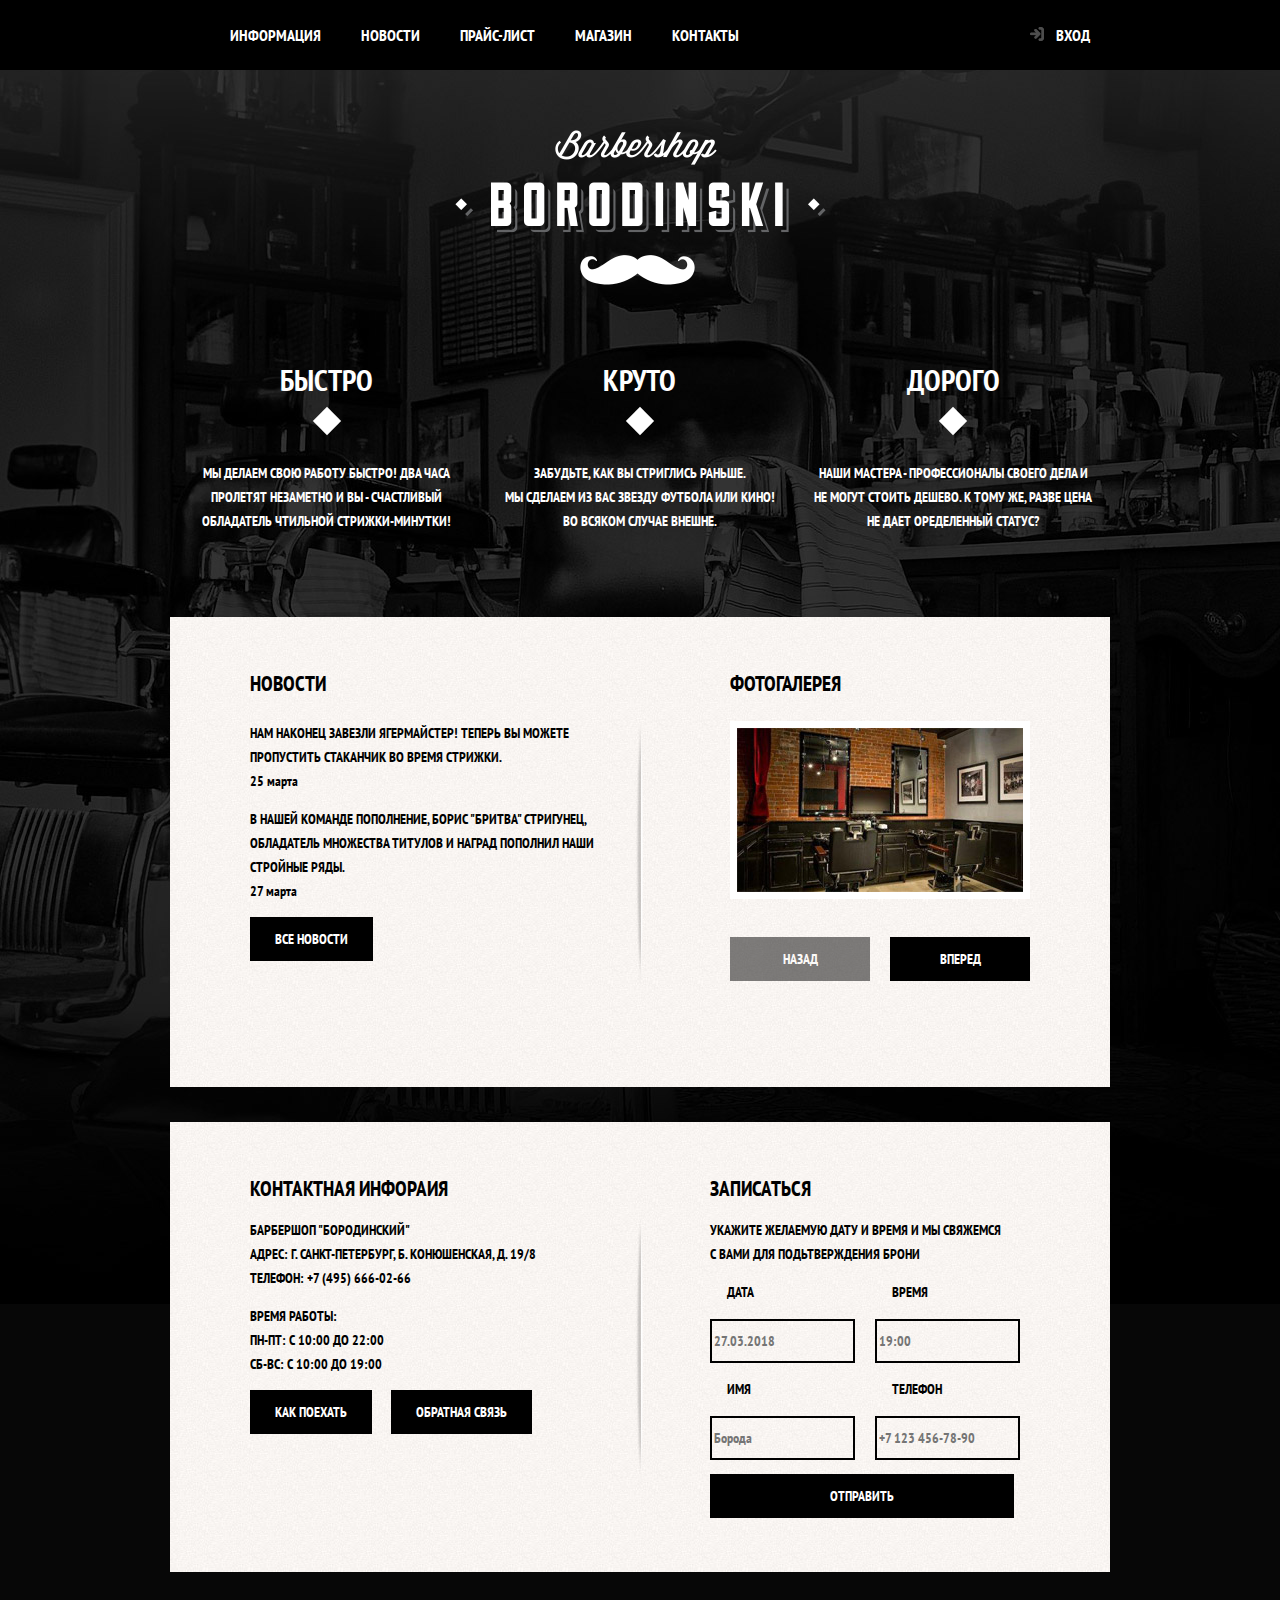
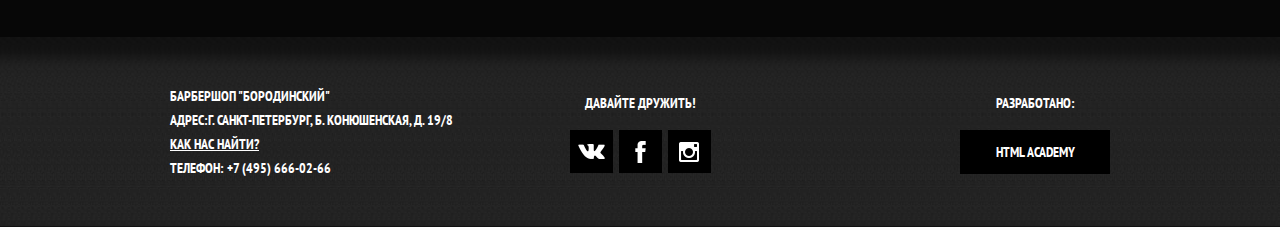
<file: index.html>
<!DOCTYPE html>
<html lang="ru">
  <head>
    <meta charset="utf-8">
    <link href="css/normalize.css" type="text/css" rel="stylesheet">
    <link href="css/style.css" type="text/css" rel="stylesheet">
    <link href="https://fonts.googleapis.com/css?family=PT+Sans+Narrow:400,700&amp;subset=cyrillic" rel="stylesheet">
    <title>Барбершоп "Бородинский"</title>
  </head>
<body>
  <header class="main-header">
    <nav class="main-navigation">
      <a class="main-header-logo">
        <img src="img/index-img/index-logo.svg" alt="Логотип барбершопа Бородинский">
      </a>
      <div class="main-navigation-wrapper">
        <div class="container">
          <ul class="site-navigation">
            <li>
              <a href="info.html">Информация</a>
            </li>
            <li>
              <a href="news.html">Новости</a>
            </li>
            <li>
              <a href="price.html">Прайс-лист</a>
            </li>
            <li>
              <a href="catalog.html">Магазин</a>
            </li>
            <li>
              <a href="contacts.html">Контакты</a>
            </li>
          </ul>
          <ul class="user-navigation">
            <li>
              <a class="login-link" href="login.html">Вход</a>
            </li>
          </ul>
        </div>
      </div>
    </nav>
  </header>

  <main class="container">

    <h1 class="visually-hidden">Барбершоп "Бородинский"></h1>

    <section class="features">
      <h2 class="visually-hidden">Преимущества</h2>
      <ul class="features-list">
        <li class="features-item">
          <h3>Быстро</h3>
          <p>
            Мы делаем свою работу быстро! Два часа<br />
            пролетят незаметно и вы - счастливый<br />
            обладатель чтильной стрижки-минутки!
          </p>
        </li>
        <li class="features-item">
          <h3>Круто</h3>
          <p>
            Забудьте, как вы стриглись раньше.<br />
             Мы сделаем из вас звезду футбола или кино!<br />
             Во всяком случае внешне.
          </p>
        </li>
        <li class="features-item">
          <h3>Дорого</h3>
          <p>
            Наши мастера - профессионалы своего дела и<br />
            не могут стоить дешево. К тому же, разве цена<br />
            не дает оределенный статус?
          </p>
        </li>
      </ul>
    </section>

    <div class="white-block1">
      <section class="news">
        <h2>Новости</h2>
          <ul class="news-list">
            <li class="news-item">
              <p>
                Нам наконец завезли Ягермайстер! Теперь вы можете пропустить стаканчик во время стрижки.
              </p>
                <time datetime="2018-03-25">25 марта</time>
            </li>
            <li class="news-item">
              <p>
                В нашей команде пополнение, Борис "Бритва" Стригунец, обладатель множества титулов и наград пополнил наши стройные ряды.
              </p>
              <time datetime="2018-03-27">27 марта</time>
            </li>
          </ul>
          <a class="button" href="news.html">Все новости</a>
        </section>

        <section class="gallery">
          <h2>Фотогалерея</h2>
          <div class="galery-container">
            <figure class="gallery-content">
              <a href="#"><img src="img/index-img/galery.jpg" width="286" height="164" alt="Интерьер"></a>
            </figure>
            <button class="button gallery-button gallery-button-back" disabled>Назад</button>
            <button class="button gallery-button gallery-button-next">Вперед</button>
          </div>
        </section>
    </div>

    <div class="white-block2">
      <section class="contacts">
        <h2>Контактная инфораия</h2>
        <p>
          Барбершоп "Бородинский"<br>
          Адрес: г. Санкт-Петербург, Б. Конюшенская, д. 19/8<br>
          Телефон: +7 (495) 666-02-66
        </p>
        <p>
          Время работы:<br>
          Пн-Пт: С 10:00 до 22:00<br>
          Сб-Вс: С 10:00 до 19:00
        </p>
        <a class="button contacts-button-map" href="map.html">Как поехать</a>
        <a class="button contacts-button" href="contacts.html">Обратная связь</a>
      </section>

      <section class="appointment">
        <h2>Записаться</h2>
        <p class="appointment-info">Укажите желаемую дату и время и мы свяжемся<br />
           с вами для подьтверждения брони
        </p>
        <form class="appointment-form" action="https://echo.htmlacafemy.ru" method="post">
          <p class="appointment-item">
            <label for="appointment-date">Дата</label><br />
            <input id="appointment-date" type="text" name="date" value="" placeholder="27.03.2018">
          </p>
          <p class="appointment-item">
            <label for="appointment-time">Время</label><br />
            <input id="appointment-time" type="text" name="time" value="" placeholder="19:00">
          </p>
          <p class="appointment-item">
            <label for="appointment-name">Имя</label><br />
            <input id="appointment-name" type="text" name="name" value="" placeholder="Борода">
          </p>
          <p class="appointment-item">
            <label for="appointment-phone">Телефон</label><br />
            <input id="appointment-phone" type="tel" name="phone" value="" placeholder="+7 123 456-78-90">
          </p>
          <button class="button" type="submit">Отправить</button>
        </form>
      </section>
   </main>

   <footer class="main-footer">
     <div class="container-footer">
       <p class="footer-contacts">
         Барбершоп "Бородинский"<br>
         Адрес:г. Санкт-Петербург, Б. Конюшенская, д. 19/8<br>
         <a href="map.html">Как нас найти?</a><br>
         Телефон: +7 (495) 666-02-66
       </p>
       <div class="footer-social">
         <b>Давайте дружить!</b>
         <ul>
           <li>
             <a class="social-button" href="#"><span class="visually-hidden">Вконтакте</span>
               <svg xmlns="http://www.w3.org/2000/svg" xmlns:xlink="http://www.w3.org/1999/xlink" width="27" height="15"><image width="27" height="15" xlink:href="[data-uri]"/></svg>
             </a>
           </li>
           <li>
             <a class="social-button" href="#"><span class="visually-hidden">Фейсбук</span>
               <svg xmlns="http://www.w3.org/2000/svg" xmlns:xlink="http://www.w3.org/1999/xlink" width="11" height="22"><image width="11" height="22" xlink:href="[data-uri]"/></svg>
             </a>
           </li>
           <li>
             <a class="social-button" href="#"><span class="visually-hidden">Инстаграм</span>
               <svg xmlns="http://www.w3.org/2000/svg" xmlns:xlink="http://www.w3.org/1999/xlink" width="20" height="20"><image width="20" height="20" xlink:href="[data-uri]"/></svg>
             </a>
           </li>
          </ul>
       </div>
       <p class="footer-copyright">
         <b>Разработано:</b>
         <a class="button" href="https://htmlacafemy.ru">HTML Academy</a>
       </p>
     </div>
   </footer>

   <section class="modal modal-login">
     <h2>Личный кабинет</h2>
     <p class="modal-description">
       Введите свой логин и пароль.
     </p>
     <form class="login-form" action="https://echo.htmlacafemy.ru" method="post">
       <p>
         <label class="visually-hidden" for="user-login">Логин</label>
         <input id="user-login" class="login-icon-user" type="text" name="login" placeholder="Логин">
       </p>
       <p>
         <label class="visually-hidden" for="user-password">Пароль</label>
         <input id="user-password" class="login-icon-password" type="password" name="password" placeholder="Пароль">
       </p>
       <p class="login-help">
         <label class="login-checkbox" for="user-remember">
           <input id="user-remember" type="checkbox" name="remember" class="visually-hidden">
           <span class="checkbox-indicator"></span>
           Запомни меня
         </label>
         <a class="restore" href="#">Я забыл пароль!</a>
       </p>
       <button class="button" type="submit">Войти</button>
     </form>
     <button class="modal-close" type="button">Закрыть</button>
    </section>

    <section class="modal modal-map">
      <h2 class="visually-hidden">Как до нас добраться</h2>
      <iframe src="https://yandex.ru/map-widget/v1/-/CBqyZAWpwD" width="764" height="560" frameborder="0"></iframe>
      <button class="modal-close" type="button">Закрыть</button>
    </section>

    <script src="js/popup-login.js"></script>
    <script src="js/popup-map.js"></script>

</body>
</html>
</file>
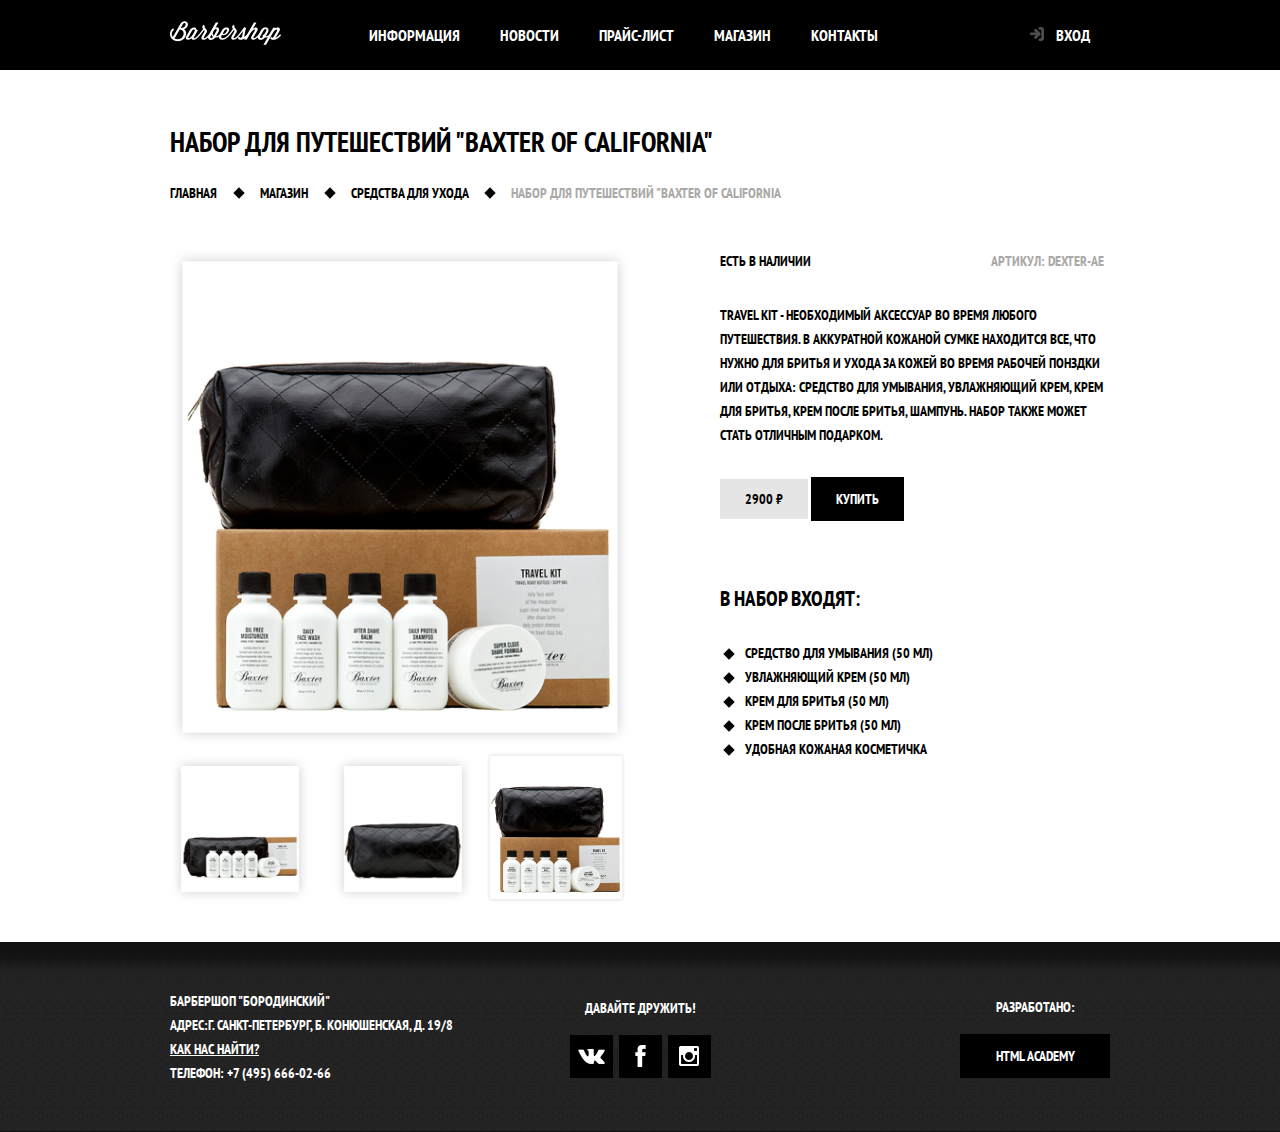
<file: catalog-item.html>
<!DOCTYPE html>
<html lang="ru">
  <head>
    <meta charset="utf-8">
    <link href="css/normalize.css" type="text/css" rel="stylesheet">
    <link href="css/style.css" type="text/css" rel="stylesheet">
    <link href="https://fonts.googleapis.com/css?family=PT+Sans+Narrow:400,700&amp;subset=cyrillic" rel="stylesheet">
    <title>Барбершоп "Бородинский"</title>
  </head>
<body class="other-body">
  <header class="main-header">
    <nav class="main-navigation">
      <div class="main-navigation-wrapper">
        <div class="container">
          <a class="main-header-logo-item" href="index.html">
            <img src="img/catalog-item-img/logo.svg"  alt="Логотип барбершопа Бородинский">
          </a>
          <ul class="site-navigation">
            <li>
              <a href="info.html">Информация</a>
            </li>
            <li>
              <a href="news.html">Новости</a>
            </li>
            <li>
              <a href="price.html">Прайс-лист</a>
            </li>
            <li>
              <a href="catalog.html">Магазин</a>
            </li>
            <li>
              <a href="contacts.html">Контакты</a>
            </li>
          </ul>
          <ul class="user-navigation">
            <li>
              <a class="login-link" href="login.html">Вход</a>
            </li>
          </ul>
        </div>
      </div>
    </nav>
  </header>

  <main class="container">
    <nav class="main-item">
      <h1>Набор для путешествий "Baxter of california"</h1>
      <ul class="main-item-navigation">
        <li>
          <a href="index.html">Главная</a>
        </li>
        <li>
          <a href="catalog.html">Магазин</a>
        </li>
        <li>
          <a href="catalog.html">Средства для ухода</a>
        </li>
        <li>
          Набор для путешествий "Baxter of california
        </li>
      </ul>
    </nav>

    <div class="item-box">
      <div class="images-box">
        <ul  class="images-item">
          <li>
            <img src="img/catalog-item-img/Layer 47 copy.svg" width="460px" height="500px" alt="Layer 47 copy"/>
          </li>
          <li>
            <img src="img/catalog-item-img/Layer 45.svg" width="140px" height="150px" alt="Layer 45"/>
          </li>
          <li>

          </li>
          <li>
            <img src="img/catalog-item-img/Layer 46.svg" width="140px" height="150px" alt="Layer 46"/>
          </li>
          <li>
            <img src="img/catalog-item-img/Layer 47.svg" width="140px" height="150px" alt="Layer 47"/>
          </li>
        </ul>
      </div>

      <div class="box">
        <section class="description-item">
          <h1 class="visually-hidden">Описание товара</h1>
          <p>
            Есть в наличии <span class="article-item">Артикул: dexter-ae</span>
          </p>
          <p>
            Travel kit - необходимый аксессуар во время любого<br />
            путешествия. В аккуратной кожаной сумке находится все, что<br />
            нужно для бритья и ухода за кожей во время рабочей понздки<br />
            или отдыха: средство для умывания, увлажняющий крем, крем<br />
            для бритья, крем после бритья, шампунь. Набор также может<br />
            стать отличным подарком.
          </p>
            <b class="cost">2900 ₽</b>
            <a class="button">Купить</a>
        </section>

        <section class="set-item">
          <h2>В набор входят:</h2>
          <ul class="set-item-list">
            <li>
              Средство для умывания (50 мл)
            </li>
            <li>
              Увлажняющий крем (50 мл)
            </li>
            <li>
              Крем для бритья (50 мл)
            </li>
            <li>
              Крем после бритья (50 мл)
            </li>
            <li>
              Удобная кожаная косметичка
            </li>
          </ul>
        </section>
      </div>
    </div>

  </main>

  <footer class="main-footer">
    <div class="container-footer">
      <p class="footer-contacts">
        Барбершоп "Бородинский"<br>
        Адрес:г. Санкт-Петербург, Б. Конюшенская, д. 19/8<br>
        <a href="map.html">Как нас найти?</a><br>
        Телефон: +7 (495) 666-02-66
      </p>
      <div class="footer-social">
        <b>Давайте дружить!</b>
        <ul>
          <li>
            <a class="social-button" href="#"><span class="visually-hidden">Вконтакте</span>
              <svg xmlns="http://www.w3.org/2000/svg" xmlns:xlink="http://www.w3.org/1999/xlink" width="27" height="15"><image width="27" height="15" xlink:href="[data-uri]"/></svg>
            </a>
          </li>
          <li>
            <a class="social-button" href="#"><span class="visually-hidden">Фейсбук</span>
              <svg xmlns="http://www.w3.org/2000/svg" xmlns:xlink="http://www.w3.org/1999/xlink" width="11" height="22"><image width="11" height="22" xlink:href="[data-uri]"/></svg>
            </a>
          </li>
          <li>
            <a class="social-button" href="#"><span class="visually-hidden">Инстаграм</span>
              <svg xmlns="http://www.w3.org/2000/svg" xmlns:xlink="http://www.w3.org/1999/xlink" width="20" height="20"><image width="20" height="20" xlink:href="[data-uri]"/></svg>
            </a>
          </li>
         </ul>
      </div>
      <p class="footer-copyright">
        <b>Разработано:</b>
        <a class="button" href="https://htmlacafemy.ru">HTML Academy</a>
      </p>
    </div>
  </footer>
</body>
</html>
</file>
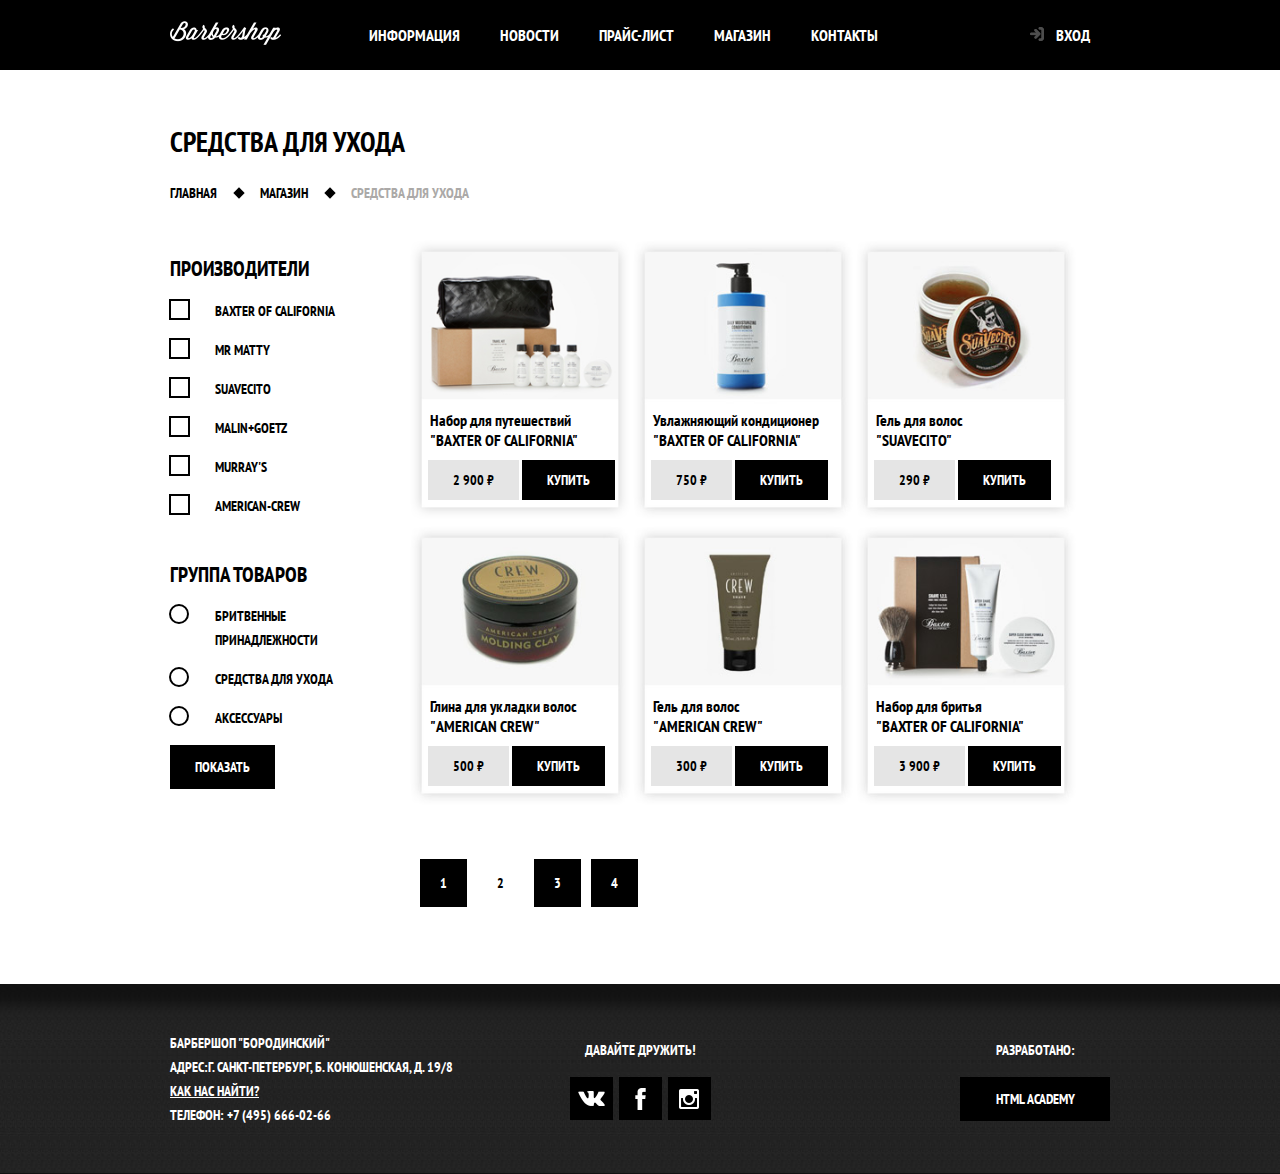
<file: catalog.html>
<!DOCTYPE html>
<html lang="ru">

  <head>
    <meta charset="utf-8">
    <link href="css/normalize.css" type="text/css" rel="stylesheet">
    <link href="css/style.css" type="text/css" rel="stylesheet">
    <link href="https://fonts.googleapis.com/css?family=PT+Sans+Narrow:400,700&amp;subset=cyrillic" rel="stylesheet">
    <title>Барбершоп "Бородинский"</title>
  </head>

  <body class="other-body">

    <header class="main-header">
      <nav class="main-navigation">
        <div class="main-navigation-wrapper">
          <div class="container">
            <a class="main-header-logo-item" href="index.html">
              <img src="img/catalog-item-img/logo.svg"  alt="Логотип барбершопа Бородинский">
            </a>
            <ul class="site-navigation">
              <li>
                <a href="info.html">Информация</a>
              </li>
              <li>
                <a href="news.html">Новости</a>
              </li>
              <li>
                <a href="price.html">Прайс-лист</a>
              </li>
              <li>
                <a href="catalog.html">Магазин</a>
              </li>
              <li>
                <a href="contacts.html">Контакты</a>
              </li>
            </ul>
            <ul class="user-navigation">
              <li>
                <a class="login-link" href="login.html">Вход</a>
              </li>
            </ul>
          </div>
        </div>
      </nav>
    </header>

    <main class="container">
      <nav class="main-item">
        <h1>Средства для ухода</h1>
        <ul class="main-item-navigation">
          <li>
            <a href="index.html">Главная</a>
          </li>
          <li>
            <a href="catalog.html">Магазин</a>
          </li>
          <li>
            Cредства для ухода
          </li>
        </ul>
      </nav>

      <div class="box-catalog">
        <div class="box-shop">
          <section class="brends">
            <h2>Производители</h2>
            <ul>
              <li>
                <label class="brend-list" for="item-brend1">
                  <input id="item-brend1" type="checkbox" class="visually-hidden"/>
                  <span class="checkbox-indicator"></span>
                  Baxter of California
                </label>
              </li>
              <li>
                <label class="brend-list" for="item-brend2">
                  <input id="item-brend2" type="checkbox" class="visually-hidden"/>
                  <span class="checkbox-indicator"></span>
                  Mr Matty
                </label>
              </li>
              <li>
                <label class="brend-list" for="item-brend3">
                  <input id="item-brend3" type="checkbox" class="visually-hidden"/>
                  <span class="checkbox-indicator"></span>
                  Suavecito
                </label>
              </li>
              <li>
                <label class="brend-list" for="item-brend4">
                  <input id="item-brend4" type="checkbox" class="visually-hidden"/>
                  <span class="checkbox-indicator"></span>
                  Malin+Goetz
                </label>
              </li>
              <li>
                <label class="brend-list" for="item-brend5">
                  <input id="item-brend5" type="checkbox" class="visually-hidden"/>
                  <span class="checkbox-indicator"></span>
                  Murray's
                </label>
              </li>
              <li>
                <label class="brend-list" for="item-brend6">
                  <input id="item-brend6" type="checkbox" class="visually-hidden"/>
                  <span class="checkbox-indicator"></span>
                  American-Crew
                </label>
              </li>
            </ul>
          </section>

          <section class="group-of-products">
            <h2>Группа товаров</h2>
            <ul>
              <li>
                <label class="products-list" for="gp1">
                  <input id="gp1" type="radio" name="product-group" class="visually-hidden"/>
                  <span class="radio-indicator"></span>
                  Бритвенные принадлежности
                </label>
              </li>
              <li>
                <label class="products-list" for="gp2">
                  <input id="gp2" type="radio" name="product-group" class="visually-hidden"/>
                  <span class="radio-indicator"></span>
                  Средства для ухода</label>
              </li>
              <li>
                <label class="products-list" for="gp3">
                  <input id="gp3" type="radio" name="product-group" class="visually-hidden"/>
                  <span class="radio-indicator"></span>
                  Аксессуары</label>
              </li>
            </ul>
            <button type="submit" class="button">Показать</button>
          </section>
        </div>

        <section class="catalog">
          <div class="product-block">
            <div class="img-product">
              <a>
                <img src="img/catalog-img/product1.jpg" width="220" height="285" alt="Набор для путешествий Baxter of California">
              </a>
              <div class="name-product">
                <h3>
                  <a href="catalog-item.html">
                    <span>Набор для путешествий<br />
                    "BAXTER OF CALIFORNIA"</span>
                  </a>
                </h3>
              </div>
              <div class="price-cost">
                <p>
                  <b class="cost">2 900 ₽</b>
                  <a class="button" href="#">Купить</a>
                </p>
              </div>
            </div>
          </div>
          <div class="product-block">
            <div class="img-product">
              <a>
                <img src="img/catalog-img/product2.jpg" width="220" height="285" alt="Увлажняющий кондиционер "BAXTER OF CALIFORNIA"">
              </a>
              <div class="name-product">
                <h3>
                  <a href="catalog-item.html">
                    <span>Увлажняющий кондиционер<br />
                    "BAXTER OF CALIFORNIA"</span>
                  </a>
                </h3>
              </div>
              <div class="price-cost">
                <p>
                  <b class="cost">750 ₽</b>
                  <a class="button" href="#">Купить</a>
                </p>
              </div>
            </div>
          </div>
          <div class="product-block">
            <div class="img-product">
              <a>
                <img src="img/catalog-img/product3.jpg" width="220" height="285" alt="Гель для волос "SUAVECITO"">
              </a>
              <div class="name-product">
                <h3>
                  <a href="catalog-item.html">
                    <span>Гель для волос<br />
                    "SUAVECITO"</span>
                  </a>
                </h3>
              </div>
              <div class="price-cost">
                <p>
                  <b class="cost">290 ₽</b>
                  <a class="button" href="#">Купить</a>
                </p>
              </div>
            </div>
          </div>
          <div class="product-block">
            <div class="img-product">
              <a>
                <img src="img/catalog-img/product4.jpg" width="220" height="285" alt="Глина для укладки волос "AMERICAN CREW"">
              </a>
              <div class="name-product">
                <h3>
                  <a href="catalog-item.html">
                    <span>Глина для укладки волос<br />
                    "AMERICAN CREW"</span>
                  </a>
                </h3>
              </div>
              <div class="price-cost">
                <p>
                  <b class="cost">500 ₽</b>
                  <a class="button" href="#">Купить</a>
                </p>
              </div>
            </div>
          </div>
          <div class="product-block">
            <div class="img-product">
              <a>
                <img src="img/catalog-img/product5.jpg" width="220" height="285" alt="ель для волос "AMERICAN CREW"">
              </a>
              <div class="name-product">
                <h3>
                  <a href="catalog-item.html">
                    <span>Гель для волос<br />
                    "AMERICAN CREW"</span>
                  </a>
                </h3>
              </div>
              <div class="price-cost">
                <p>
                  <b class="cost">300 ₽</b>
                  <a class="button" href="#">Купить</a>
                </p>
              </div>
            </div>
          </div>
          <div class="product-block">
            <div class="img-product">
              <a>
                <img src="img/catalog-img/product6.jpg" width="220" height="285" alt="Набор для бритья "BAXTER OF CALIFORNIA"">
              </a>
              <div class="name-product">
                <h3>
                  <a href="catalog-item.html">
                    <span>Набор для бритья<br />
                    "BAXTER OF CALIFORNIA"</span>
                  </a>
                </h3>
              </div>
              <div class="price-cost">
                <p>
                  <b class="cost">3 900 ₽</b>
                  <a class="button" href="#">Купить</a>
                </p>
              </div>
            </div>
          </div>


          <div class="pagination-box">
            <ul class="pagination-list">
              <li class="pagination-item"><a href="#">1</a></li>
              <li class="pagination-item pagination-item-current"><a>2</a></li>
              <li class="pagination-item"><a href="#">3</a></li>
              <li class="pagination-item"><a href="#">4</a></li>
            </ul>
          </div>
        </section>
      </div>
    </main>

    <footer class="main-footer">
      <div class="container-footer">
        <p class="footer-contacts">
          Барбершоп "Бородинский"<br>
          Адрес:г. Санкт-Петербург, Б. Конюшенская, д. 19/8<br>
          <a href="map.html">Как нас найти?</a><br>
          Телефон: +7 (495) 666-02-66
        </p>
        <div class="footer-social">
          <b>Давайте дружить!</b>
          <ul>
            <li>
              <a class="social-button" href="#"><span class="visually-hidden">Вконтакте</span>
                <svg xmlns="http://www.w3.org/2000/svg" xmlns:xlink="http://www.w3.org/1999/xlink" width="27" height="15"><image width="27" height="15" xlink:href="[data-uri]"/></svg>
              </a>
            </li>
            <li>
              <a class="social-button" href="#"><span class="visually-hidden">Фейсбук</span>
                <svg xmlns="http://www.w3.org/2000/svg" xmlns:xlink="http://www.w3.org/1999/xlink" width="11" height="22"><image width="11" height="22" xlink:href="[data-uri]"/></svg>
              </a>
            </li>
            <li>
              <a class="social-button" href="#"><span class="visually-hidden">Инстаграм</span>
                <svg xmlns="http://www.w3.org/2000/svg" xmlns:xlink="http://www.w3.org/1999/xlink" width="20" height="20"><image width="20" height="20" xlink:href="[data-uri]"/></svg>
              </a>
            </li>
           </ul>
        </div>
        <p class="footer-copyright">
          <b>Разработано:</b>
          <a class="button" href="https://htmlacafemy.ru">HTML Academy</a>
        </p>
      </div>
    </footer>

  </body>

</html>
</file>
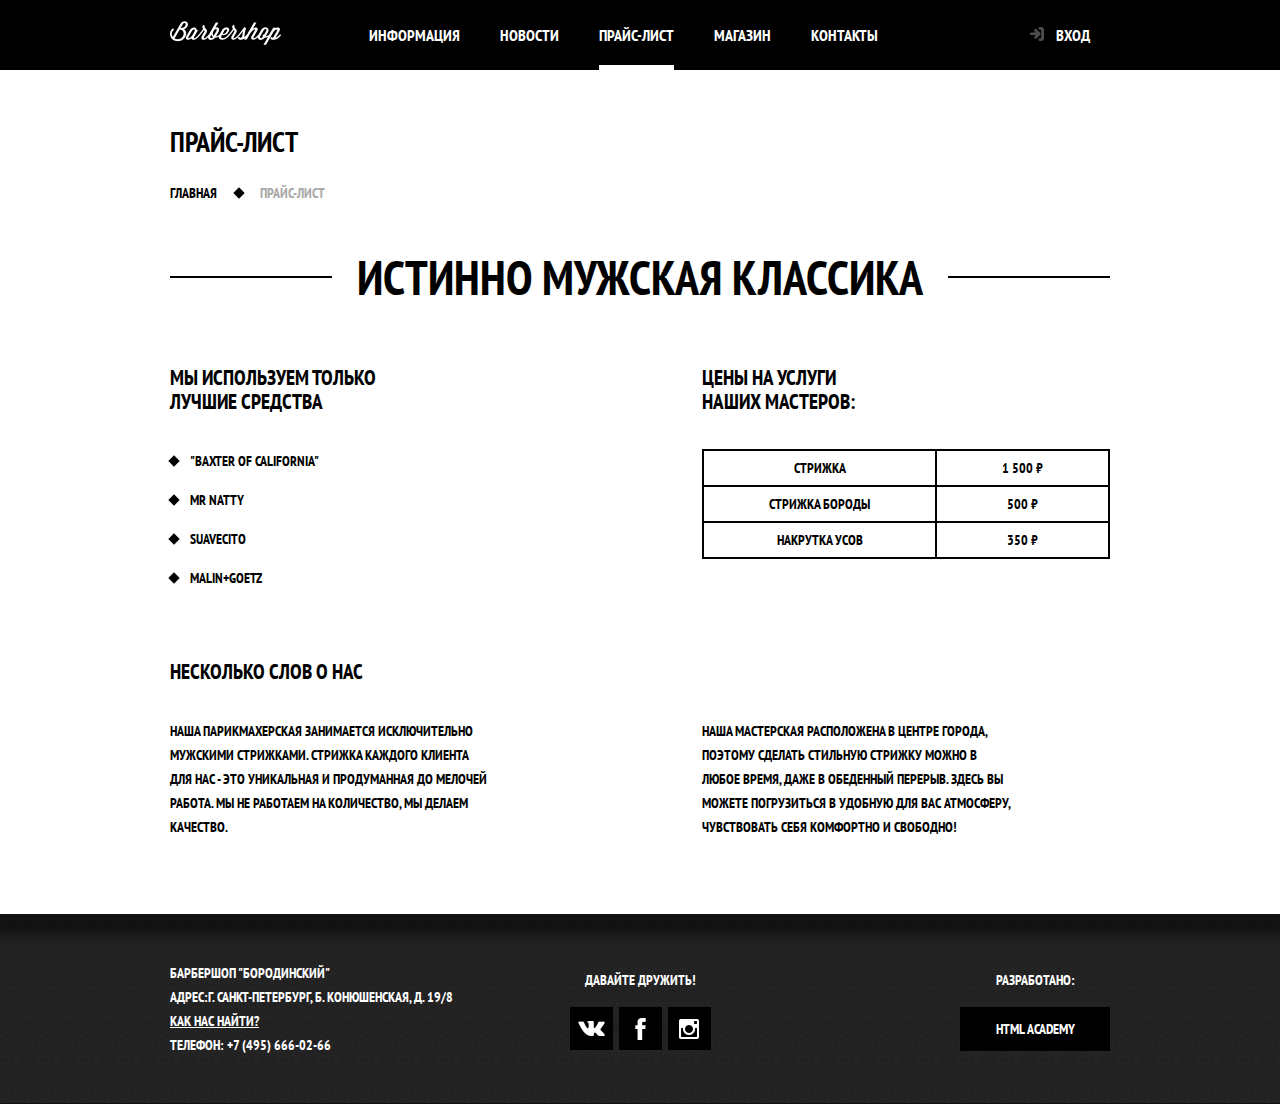
<file: price.html>
<!DOCTYPE html>
<html lang="ru">

  <head>
    <meta charset="utf-8">
    <link href="css/normalize.css" type="text/css" rel="stylesheet">
    <link href="css/style.css" type="text/css" rel="stylesheet">
    <link href="https://fonts.googleapis.com/css?family=PT+Sans+Narrow:400,700&amp;subset=cyrillic" rel="stylesheet">
    <title>Барбершоп "Бородинский"</title>
  </head>

  <body class="other-body">
    <header class="main-header">
      <nav class="main-navigation">
        <div class="main-navigation-wrapper">
          <div class="container">
            <a class="main-header-logo-item" href="index.html">
              <img src="img/catalog-item-img/logo.svg"  alt="Логотип барбершопа Бородинский">
            </a>
            <ul class="site-navigation">
              <li>
                <a href="info.html">Информация</a>
              </li>
              <li>
                <a href="news.html">Новости</a>
              </li>
              <li class="site-navigation-current">
                <a href="price.html">Прайс-лист</a>
              </li>
              <li>
                <a href="catalog.html">Магазин</a>
              </li>
              <li>
                <a href="contacts.html">Контакты</a>
              </li>
            </ul>
            <ul class="user-navigation">
              <li>
                <a class="login-link" href="login.html">Вход</a>
              </li>
            </ul>
          </div>
        </div>
      </nav>
    </header>

    <main class="container">
      <nav class="main-item">
        <div class="inner-page-container">
          <h1>Прайс-лист</h1>
          <ul class="main-item-navigation">
            <li>
              <a href="index.html">Главная</a>
            </li>
            <li сclass="">
              Прайс-лист
            </li>
          </ul>
        </div>
      </nav>

      <h1 id="title-price">Истинно мужская классика</h1>

      <div class="price-main-box">
        <div class="price-box1">
          <section class="price-brends">
            <h2>Мы используем только<br />
                лучшие средства
            </h2>
            <ul class="custom-list-1">
              <li>
                "Baxter of California"
              </li>
              <li>
                Mr Natty
              </li>
              <li>
                Suavecito
              </li>
              <li>
                Malin+Goetz
              </li>
            </ul>
          </section>

          <section class="about-company">
            <h2>Несколько слов о нас</h2>
            <p>
              Наша парикмахерская занимается исключительно<br />
              мужскими стрижками. Стрижка каждого клиента<br />
              для нас - это уникальная и продуманная до мелочей<br />
              работа. Мы не работаем на количество, мы делаем<br />
              качество.
            </p>
          </section>
        </div>

        <div class="price-box2">
          <section>
            <h2>Цены на услуги<br />
                наших мастеров:</h2>
            <table class="mesh">
              <tr>
                <td>
                  <b>Стрижка</b>
                </td>
                <td>
                  <b>1 500 ₽</b>
                </td>
              </tr>
              <tr>
                <td>
                  <b>Стрижка бороды</b>
                </td>
                <td>
                  <b>500 ₽</b>
                </td>
              </tr>
              <tr>
                <td>
                  <b>Накрутка усов</b>
                </td>
                <td>
                  <b>350 ₽</b>
                </td>
              </tr>
            </table>
            <p>
              Наша мастерская расположена в центре города,<br />
              поэтому сделать стильную стрижку можно в<br />
              любое время, даже в обеденный перерыв. Здесь вы<br />
              можете погрузиться в удобную для вас атмосферу,<br />
              чувствовать себя комфортно и свободно!
            </p>
          </section>
        </div>
      </div>
    </main>

    <footer class="main-footer">
      <div class="container-footer">
        <p class="footer-contacts">
          Барбершоп "Бородинский"<br>
          Адрес:г. Санкт-Петербург, Б. Конюшенская, д. 19/8<br>
          <a href="map.html">Как нас найти?</a><br>
          Телефон: +7 (495) 666-02-66
        </p>
        <div class="footer-social">
          <b>Давайте дружить!</b>
          <ul>
            <li>
              <a class="social-button" href="#"><span class="visually-hidden">Вконтакте</span>
                <svg xmlns="http://www.w3.org/2000/svg" xmlns:xlink="http://www.w3.org/1999/xlink" width="27" height="15"><image width="27" height="15" xlink:href="[data-uri]"/></svg>
              </a>
            </li>
            <li>
              <a class="social-button" href="#"><span class="visually-hidden">Фейсбук</span>
                <svg xmlns="http://www.w3.org/2000/svg" xmlns:xlink="http://www.w3.org/1999/xlink" width="11" height="22"><image width="11" height="22" xlink:href="[data-uri]"/></svg>
              </a>
            </li>
            <li>
              <a class="social-button" href="#"><span class="visually-hidden">Инстаграм</span>
                <svg xmlns="http://www.w3.org/2000/svg" xmlns:xlink="http://www.w3.org/1999/xlink" width="20" height="20"><image width="20" height="20" xlink:href="[data-uri]"/></svg>
              </a>
            </li>
           </ul>
        </div>
        <p class="footer-copyright">
          <b>Разработано:</b>
          <a class="button" href="https://htmlacafemy.ru">HTML Academy</a>
        </p>
      </div>
    </footer>
  </body>
</html>
</file>
<file: css/style.css>
body {
  margin: 0;
  padding: 0;
  font-family: "PT Sans Narrow", Arial, sans-serif;
  font-weight: bold;
  font-size: 14px;
  line-height: 24px;
  font-weight: 700;
  color: #FFFFFF;
  text-transform: uppercase;
  background-color: #000000;
  background-image: url("../img/index-img/bg.jpg");
  background-position: top center;
  background-repeat: no-repeat;
}

.visually-hidden:not(:focus):not(:active),
input[type="checkbox"].visually-hidden,
input[type="radio"].visually-hidden {
  position: absolute;
  width: 1px;
  height: 1px;
  margin: -1px;
  border: 0;
  padding: 0;
  white-space: nowrap;
  clip-path: inset(100%);
  clip: rect(0 0 0 0);
  overflow: hidden;
}

.other-body {
  color: #000000;
  background-color: #FFFFFF;
  background-image: none;
}

a {
  text-decoration: none;
}

.button {
  display: inline-block;
  padding: 10px 25px;
  margin-right: 16px;
  font: inherit;
  text-align: center;
  color: #ffffff;
  text-transform: uppercase;
  background-color: #000000;
  border: none;
}

.button:hover, .button:focus, .button:active {
  background-color: #663d15;
}

.button.disabled,
.button:disabled {
  cursor: default;
  opacity: 0.5;
  background-color: #000000;
}

.gallery-content {
  height: 164px;
  margin: 0;
  background-color: #cccccc;
  border: 7px solid #ffffff;
}

.gallery-content img {
  width: 286px;
  height: 164px;
}

.galery-container {
  position: relative;
  height: 260px;
}

.gallery-button {
  box-sizing: border-box;
  position: absolute;
  width: 140px;
  margin: 0;
  bottom: 0;
}

.gallery-button-back {
  left: 0;
}

.gallery-button-next {
  right: 0;
}

.main-navigation {
  font-size: 16px;
  line-height: 20px;
  color: #FFFFFF;
}

.site-navigation, .user-navigation {
  list-style: none;
  margin-top: 0;
  margin-bottom: 0;
}

.site-navigation a:hover, .user-navigation a:hover,
.site-navigation a:focus, .user-navigation a:focus {
  background-color: #242424;
}

.features-list {
  list-style: none;
}

.features-item {
  text-align: center;
}

.features-item h3 {
  font-size: 30px;
  line-height: 42px;
}

.white-block1,  .white-block2 {
  color: #000000;
  background-color: #F8F5F2;
  background-image: url("../img/index-img/line.png"),
  url("../img/pattern-light.jpg");
  background-position:center, 0 0;
  background-repeat: no-repeat, repeat;
}

.news-list {
  list-style: none;
}

.news-item time {
  text-transform: none;
}

.gallery-content {
  background-color: #cccccc;
  border: 7px solid #ffffff;
}

.appointment-item input {
  font: inherit;
  background-color: transparent;
  border: 2px solid #000000;
}

.appointment-item input:focus {
  border-color: #663d15;
}

.main-footer {
  color: #ffffff;
  background-color: #212121;
background-image: url("../img/pattern-dark.jpg");
  background-position: 0 0;
  background-repeat: repeat;
}

.footer-contacts a {
  color: #ffffff;
  text-decoration: underline;
}

.footer-contacts a:hover, .footer-contacts a:focus {
  text-decoration: none;
}

.footer-social {
  text-align: center;
}

.footer-social ul {
  list-style: none;
}

.social-button {
  color: #ffffff;
}

.footer-copyright {
  text-align: center;
}

.footer-copyright .button:hover,
.footer-copyright .button:focus {
  color: #000000;
  background-color: #ffffff;
}

.modal {
  color: #000000;
  background-color: #f8f3f0;
  background-image: url("../img/pattern-light.jpg");
  background-position: 0 0;
  background-repeat: repeat;
}

.modal h2 {
  font-size: 30px;
  line-height: 42px;
}

.login-form input [type="text"], .login-form input [type="password"] {
  font: inherit;
  color: #000000;
  text-transform: uppercase;
  background-color: #f9f6f3;
  boreder: 2px solid #000000;
}

.login-form input:focus {
  border-color: #663d15;
}

.login-checkbox:hover, .login-checkbox:focus {
  color: #663d15;
}

.restore {
  color: #000000;
  text-decoration: underline;
}

.restore:hover, .restore:focus {
  text-decoration: none;
}

.main-item-navigation {
  list-style: none;
}

.main-item-navigation a {
  color: #000000;
}

.main-item-navigation a:hover, .main-item-navigation a:focus {
  text-decoration: underline;
}

.main-item-navigation li:last-child {
  color: #ABA9A7;
}

.images-item {
  list-style: none;
  padding: 0;
}

.article-item {
  color: #ABA9A7;
  margin-left: 177px;
}

.cost {
  background-color: #E5E5E5;
}

.brends ul {
  list-style: none;
}

.group-of-products ul {
  list-style: none;
}



#title-price {
  font-size: 48px;
}

.mesh tr {
  border:2px solid #000000;
}

.mesh td {
  border:2px solid #000000;
  padding: 5px 65px;
}

.mesh {
  border-collapse: collapse;
  text-align: center;
}

.main-navigation {
  display: flex;
  flex-direction: column;
  align-items: center;
  height: auto;
}

.main-header-logo {
  order: 1;
}

.site-navigation {

  width: 620px;
}

.main-navigation-wrapper {
  background-color: #000000;
  width: 100%;
  margin-bottom: 60px;
}

.container {
  width: 940px;
  margin: 0 auto;
  align-items: center;
}

.main-navigation-wrapper .container {
  display: flex;
  justify-content: space-between;
}

.features-list {
  margin: 0;
  padding: 0;
  display: flex;

}

.features-item {
  width: 300px;
  margin: 70px auto 0 auto;
}

.features-item h3 {
margin-top: 0;
margin-bottom: 60px;
position: relative;
}

.features-item h3::after {
  content: "";
  position: absolute;
  bottom: -30px;
  left: 50%;
  margin-left: -10px;
  transform: rotate(45deg);
  background-color: #ffffff;
  width: 20px;
  height: 20px;
}

.site-navigation {
  display: flex;
  flex-wrap: wrap;
  width: 620px;
}

.user-navigation {
  display: flex;
  max-width: 140px;
}

.site-navigation a, .user-navigation a {
  display: block;
  padding: 25px 20px;
  color: #ffffff
}

.user-navigation .login-link {
  position: relative;
  padding-left: 50px;
}

.login-link::before {
  content: "";
  position: absolute;
  top: 27px;
  left: 24px;
  width:16px;
  height: 18px;
  background-image: url("../img/login-link.svg");
  background-repeat: no-repeat;
  background-position: 0 0;
  opacity: 0.3;
}

.login-link:hover::before,
.login-link:focus::before,
.login-link:active::before {
  opacity: 1;
}

.features {
  margin-bottom: 70px;
}

.white-block1 {
  display: flex;
  justify-content: space-between;
  padding: 55px 80px;
  margin-bottom: 35px;
  height: 360px;
}

.white-block1 h2 {
  margin-top: 0;
  margin-bottom: 25px;
}

.news {
  width: 380px;
  min-height: 320px;
}

.news p {
  margin-bottom: 0;
}

.news-list {
  padding-left: 0;
}

.gallery-content {
  margin-left: 0;
}

.gallery {
  width: 300px;
  min-height: 320px;
}

.white-block2 {
  display: flex;
  justify-content: space-between;
  padding: 55px 80px 15px 80px;
  height: 380px;
  margin-bottom: 65px;
}

.white-block2  h2 {
  margin-top: 0
}

.contacts {
  width: 330px;
}

.appointment {
  width: 320px;
}

.appointment-form {
  display: flex;
  flex-wrap: wrap;
}

.appointment label {
  margin-left: 17px;
}

.appointment input {
  width: 137px;
  height: 38px;
  margin-top: 15px;
}

.appointment .button {
  display: block;
  width: 100%
}

.appointment-item {
  margin-top: 0;
}

#appointment-date, #appointment-name {
  margin-right: 20px;
}

.container-footer {
  display: flex;
  height: 190px;
  width: 940px;
  padding: 0 10px;
  margin: 0 auto;
  align-items: center;
  justify-content: flex-start;
}

.footer-contacts {
  width: 310px;
  margin-right: 80px;
}

.footer-social {
  width: 160px;
  margin-right: 240px;
}

.footer-copyright {
  width: 150px;
}

.footer-social ul {
  display: flex;
  flex-wrap: wrap;
  justify-content: space-between;
  width: 141px;
  list-style: none;
  margin: 0 auto;
  padding: 0;
}

.social-button {
  display: flex;
  align-items: center;
  justify-content: center;
  width: 43px;
  height: 43px;
  background-color: #000000;
}

/*.social-button:hover,
.social-button:focus {
  background-color: #ffffff;
}

.social-button:hover svg,
.social-button:focus svg {
  fill: #000000;
}*/

.footer-social b {
  display: block;
  margin-bottom: 15px;
}

.footer-copyright b {
  display: block;
  margin-bottom: 15px;
}

.footer-copyright .button {
  display: block;
  margin-right: 0;
}

.main-header-logo-item {
  width: 140px;
  order: -1;
}

.main-item h1 {
  margin-top: 0;
  margin-bottom: 27px;
}

.main-item-navigation li {
  display: inline;
  margin-right: 40px;
}

.main-item-navigation {
  padding: 0;
  margin-bottom: 30px;
}

.item-box {
  display: flex;
  flex-wrap: wrap;
  justify-content: space-between;
  margin-bottom: 18px;
}

.set-item-list {
  list-style:none;
  padding-left: 25px;
}

.set-item-list li {
  position: relative;
}

.set-item-list li::before {
  position: absolute;
  content: "";
  width: 8px;
  height: 8px;
  background-color: #000000;
  transform: rotate(45deg);
  top: 9px;
  left: -20px;
}

.box {
  width: 390px;
  height: 500px;
}
.description-item {
  width: 390px;
  height: 220px;
  margin-bottom: 118px;
}

.description-item p {
  margin-bottom: 30px;
}

.set-item {
  width: 240px;
}

.set-item h2 {
  margin-bottom: 30px;
}

.images-box {
  width: 470px;
}

.images-item li {
  display: inline;
  margin-right: 10px;
}

.box-shop {
  height: 575px;
  width: 185px;
  margin-top: 5px;
}

.brends ul, .group-of-products ul {
  padding-left: 0;
}

.brends {
  margin-bottom: 45px;
}

.box-catalog {
  display: flex;
  justify-content: space-between;
}

.catalog {
  width: 700px;
  margin-top: 5px;
  margin-bottom: 25px;
}

.catalog span {
  color: #000000;
}

.product-block {
  width: 220px;
  line-height: 20px;
  position: relative;
  display: inline-block;
}

.name-product {
  position: absolute;
  width: 180px;
  top: 170px;
  right: 20px;
}

.name-product h3 {
  text-transform: none;
  margin: 0;
}

.cost {
  padding: 11px 25px;
}

.price-cost {
  position: absolute;
  top: 220px;
  right: -38px;
  width: 240px;
}

.price-cost a {
  margin: 0;
}

.price-cost p {
  margin: 0;
}

.pagination-list {
  display: flex;
  padding-left: 10px;
  list-style: none;
}

.pagination-item {
  margin-top: 45px;
  margin-bottom: 50px;
}

.pagination-item a {
  padding: 15px 20px;
  margin-right: 10px;
  background-color: #000000;
  color: #ffffff;
}

.pagination-item-current a {
  background-color: #ffffff;
  color: #000000;
}

#title-price {
  display: flex;
  align-items: center;
  text-align: center;
  margin-top: 60px;
  margin-bottom: 60px;
}

#title-price::before,
#title-price::after {
  content: "";
  flex-grow: 1;
  flex-shrink: 0;
  width: 50px;
  height: 2px;
  background: #000000;
}

#title-price::before {
  margin-right: 25px;
}

#title-price::after {
  margin-left: 25px;
}

.custom-list-1 {
  padding: 0;
  margin: 14px 0;
  list-style: none;
}

.custom-list-1 li {
  position: relative;
  margin-bottom: 15px;
  padding-left: 20px;
}

.custom-list-1 li::before {
  content: "";
  position: absolute;
  width: 8px;
  height: 8px;
  top: 8px;
  left: 0;
  background-color: #000000;
  transform: rotate(45deg);
}


.price-brends {
  margin-bottom: 70px;
}

.price-brends h2 {
  margin-bottom: 35px;
}

.about-company h2 {
  margin-bottom: 35px;
}

.price-main-box {
  display: flex;
  justify-content: space-between;
  height: 505px;
  margin-bottom: 60px;
}

.price-box2 h2 {
  margin-bottom: 35px;
}

.mesh {
  margin-bottom: 160px;
}

img {
  max-width: 100%;
  height: auto;
}

.site-navigation-current {
  position: relative;
}

.site-navigation-current a[href] {
  pointer-events: none;
}

.site-navigation-current a:not([href]) {
  background-color: #000000;
}

.site-navigation-current::after {
  content: "";
  position: absolute;
  right: 20px;
  bottom: 0;
  left: 20px;
  height: 5px;
  background-color: #ffffff;
}

.modal {
  color: #000000;
  background-color: #f8f3f0;
  background-image: url("img/pattern-light.jpg");
  background-position: 0 0;
  background-repeat: repeat;
}

.modal-login {
  width: 300px;
  padding: 50px 80px;
}

.modal {
  display: none;
  position: fixed;
  color: #000000;
  background-color: #f8f3f0;
  background-image: url("img/pattern-light.jpg");
  background-position: 0 0;
  background-repeat: repeat;
  box-shadow: 0 30px 50px rgba(0, 0, 0, 0.7);
}

.modal-login {
  top: 120px;
  left: 50%;
  width: 300px;
  padding: 50px 80px;
  margin-left: -230px;
}

.modal-close {
  position: absolute;
  top: 0;
  right: -34px;
  width: 22px;
  height: 22px;
  font-size: 0;
  border: 0;
  cursor: pointer;
  background-color: rgba(0, 0, 0, 0);
}

.modal-close::before,
.modal-close::after {
  content: "";
  position: absolute;
  top: 10px;
  right: 2px;
  width: 19px;
  height: 3px;
  background-color: #d0d0d0;
}

.modal-close::before {
  transform: rotate(45deg);
}

.modal-close::after {
  transform: rotate(-45deg);
}

.modal-login h2 {
  margin: 0;
  margin-bottom: 20px;
  font-size: 30px;
  line-height: 42px;
}

.modal-description {
  margin: 0;
  margin-bottom: 10px;
}

.login-form p {
  margin: 0;
  margin-bottom: 10px;
}

.login-form input[type="text"],
.login-form input[type="password"] {
  font: inherit;
  color: #000000;
  text-transform: uppercase;
  box-sizing: border-box;
  width: 300px;
  padding: 10px 15px;
  padding-right: 40px;
}

.login-form input:focus {
  border-color: #66d15;
}

.login-form .login-help {
  display: flex;
  justify-content: space-between;
  flex-wrap: wrap;
  margin: 15px 0;
}

.login-icon-user {
  background-image: url("../img/index-img/user.svg");
  background-position: 270px center;
  background-repeat: no-repeat;
}

.login-icon-password {
  background-image: url("../img/index-img/lock.svg");
  background-position: 270px center;
  background-repeat: no-repeat;
}

.login-checkbox {
  position: relative;
  padding-left: 30px;
  cursor: pointer;
}

.login-checkbox:hover,
.login-checkbox:focus {
  color #663d15;
}

.login-checkbox input[type="checkbox"]  +
.checkbox-indicator {
  position: absolute;
  top: 0;
  left: 0;
  width: 17px;
  height: 17px;
  border: 2px solid #000000;
}

.login-checkbox input[type="checkbox"]:focus
+ .checkbox-indicator {
  border-color: #663d15;
  outline: thin dotted;
  outline: 5px auto -webkit-focus-ring-color;
}

.login-checkbox input[type="checkbox"]:checked + .checkbox-indicator::before,
.login-checkbox input[type="checkbox"]:checked + .checkbox-indicator::after {
  content: "";
  position: absolute;
  top: 8px;
  left: 1px;
  width: 15px;
  height: 2px;
  background-color: #000000;
}

.login-checkbox input[type="checkbox"]:checked + .checkbox-indicator::before {
  transform: rotate(45deg);
}

.login-checkbox input[type="checkbox"]:checked + .checkbox-indicator::after {
  transform: rotate(-45deg);
}

.restore {
  color: #000000;
  text-decoration: underline;
}

.restore:hover,
.restore:focus {
  text-decoration: none;
}

.login-form .button {
  width: 100%;
  margin-right: 0;
}

.modal-map {
  display: none;
  top: 50%;
  left: 50%;
  width: 766px;
  height: 561px;
  margin-top: -280px;
  margin-left: -390px;
  border: 7px solid white;
}

.modal-map p {
  margin: 0;
}

.main-item-navigation li {
  position: relative;
}

.main-item-navigation li:nth-child(n+2)::before {
  content: "";
  position: absolute;
  width: 8px;
  height: 8px;
  background-color: #000000;
  transform: rotate(45deg);
  bottom: 5px;
  left: -25px;
}

.brends {
  position: relative;
}

.brends ul li {
  margin-left: 45px;
  margin-bottom: 15px;
}

.brends ul li:focus,
.brends ul li:hover {
  color: #663d15;
}

.brend-list input[type="checkbox"]:focus
+ .checkbox-indicator {
  border-color: #663d15;
  outline: thin dotted;
  outline: 5px auto -webkit-focus-ring-color;
}

.brend-list input[type="checkbox"] +
.checkbox-indicator {
  position: absolute;
  left: -1px;
  width: 17px;
  height: 17px;
  border: 2px solid #000000;
}

.brend-list input[type="checkbox"]:checked + .checkbox-indicator::before,
.brend-list input[type="checkbox"]:checked + .checkbox-indicator::after {
  content: "";
  position: absolute;
  top: 8px;
  left: 1px;
  width: 15px;
  height: 2px;
  background-color: #000000;
}

.brend-list input[type="checkbox"]:checked + .checkbox-indicator::before {
  transform: rotate(45deg);
}

.brend-list input[type="checkbox"]:checked + .checkbox-indicator::after {
  transform: rotate(-45deg);
}

.group-of-products {
  position: relative;
}

.group-of-products ul li {
  margin-left: 45px;
  margin-bottom: 15px;
}

.group-of-products ul li:focus,
.group-of-products ul li:hover {
  color: #663d15;
}

.products-list input[type="radio"] +
.radio-indicator {
  position: absolute;
  left: -1px;
  width: 16px;
  height: 16px;
  border-radius: 50px;
  border: 2px solid #000000;
}

.products-list input[type="radio"]:focus
+ .radio-indicator {
  border-color: #663d15;
  outline: thin dotted;
  outline: 5px auto -webkit-focus-ring-color;
}

.products-list input[type="radio"]:checked + .radio-indicator::before {
  content: "";
  position: absolute;
  top: 4px;
  right: 4px;
  width: 8px;
  height: 8px;
  border-radius: 50px;
  background-color: #000000;
}

@keyframes bounce {
  0%   { transform: translateY(-2000px); }
  70%  { transform: translateY(30px);    }
  90%  { transform: translateY(-10px);   }
  100% { transform: translateY(0);       }
}

.modal-show {
 display: block;
 animation-name: bounce;
 animation-duration: 0.6s;
}

@keyframes shake {
  0%, 100%                { transform: translateX(0);     }
  10%, 30%, 50%, 70%, 90% { transform: translateX(-10px); }
  20%, 40%, 60%, 80%      { transform: translateX(10px);  }
}

.modal-error {
  animation-name: shake;
  animation-duration: 0.6s;
}
</file>
